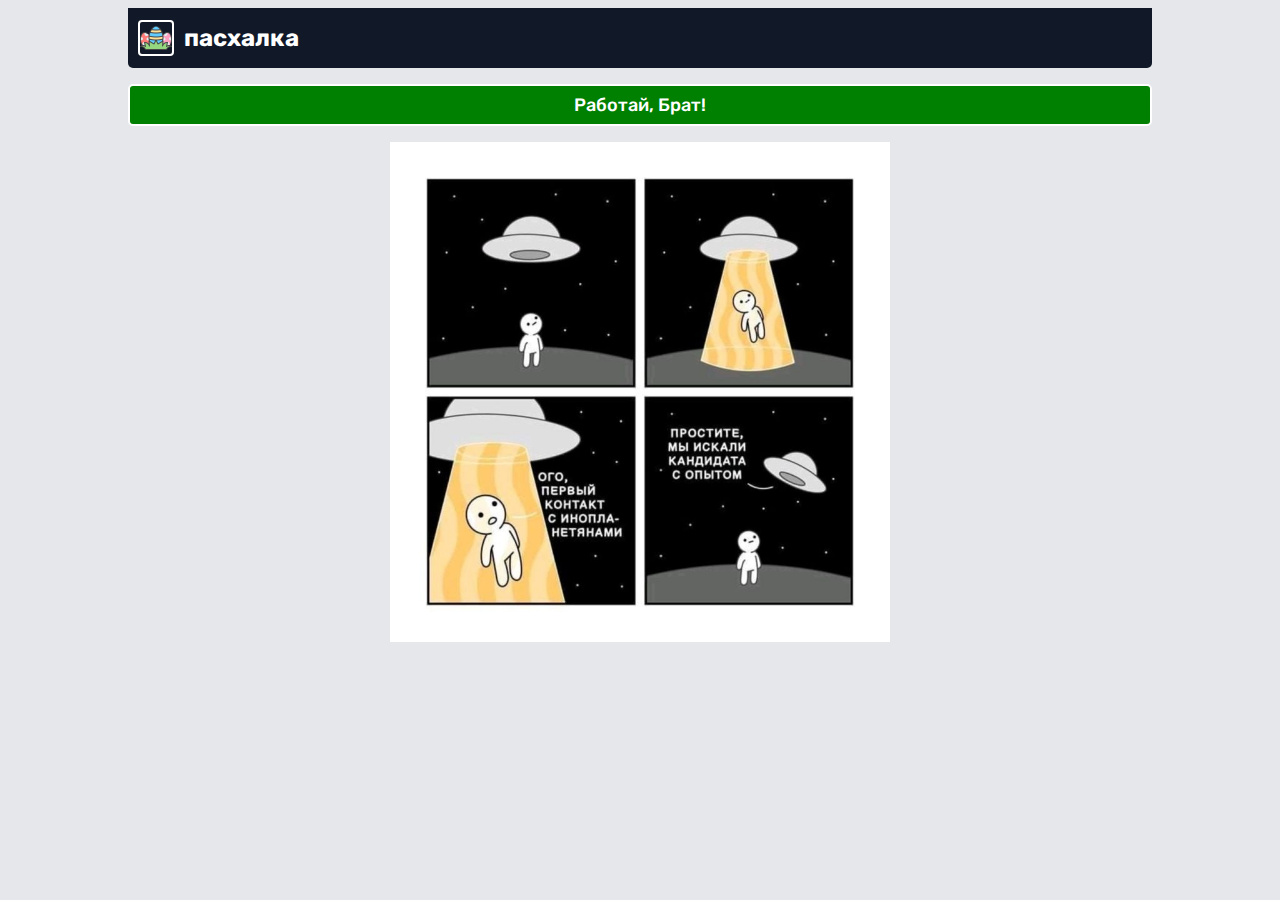
<file: go_work.html>
<!DOCTYPE html>
<html lang="en">
  <head>
    <meta charset="UTF-8" />
    <meta name="viewport" content="width=device-width, initial-scale=1.0" />
    <link
      rel="stylesheet"
      type="text/css"
      href="https://necolas.github.io/normalize.css/8.0.1/normalize.css"
    />
    <link rel="stylesheet" href="style_dashboard_2.css" />
    <title>Работай, Брат!</title>
  </head>
  <body>
    <div class="container">
      <div class="main">
        <div class="main_container">
          <div class="header">
            <img src="./img/eggs.png" alt="" />
            <h2>пасхалка</h2>
          </div>

          <div class="info" style="background-color: green">Работай, Брат!</div>

          <div class="qwe">
            <img src="./img/ufo.jpg" alt="" style="width: 500px" />
          </div>
        </div>
      </div>
    </div>
  </body>
</html>
</file>
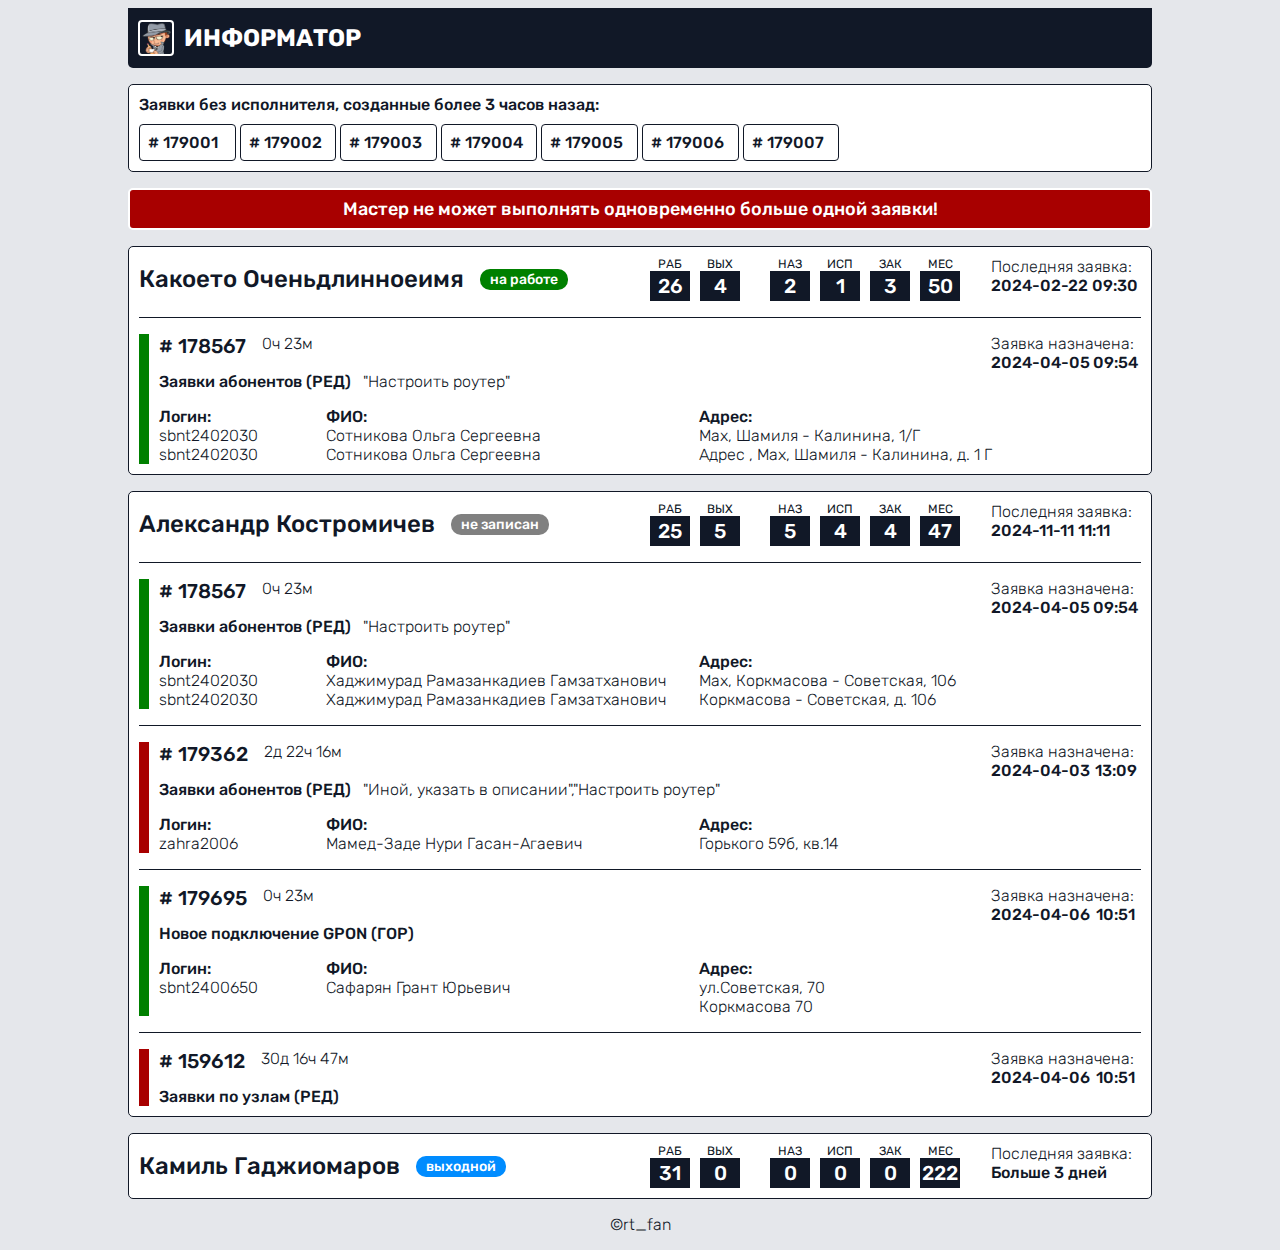
<file: index_dashboard_2.html>
<!DOCTYPE html>
<html lang="en">
  <head>
    <meta charset="UTF-8" />
    <meta name="viewport" content="width=device-width, initial-scale=1.0" />
    <link
      rel="stylesheet"
      type="text/css"
      href="https://necolas.github.io/normalize.css/8.0.1/normalize.css"
    />
    <link rel="stylesheet" href="style_dashboard_2.css" />
    <title>Subnet Информатор</title>
  </head>
  <body>
    <div class="container">
      <div class="main">
        <div class="main_container">
          <div class="header">
            <img src="./img/spy.png" alt="" />
            <h2>ИНФОРМАТОР</h2>
          </div>

          <div class="long_time_tasks">
            <div class="description">
              Заявки без исполнителя, созданные более 3 часов назад:
            </div>
            <div class="task_list">
              <a href="#"># 179001</a>
              <a href="#"># 179002</a>
              <a href="#"># 179003</a>
              <a href="#"># 179004</a>
              <a href="#"># 179005</a>
              <a href="#"># 179006</a>
              <a href="#"># 179007</a>
            </div>
          </div>

          <div class="info">
            Мастер не может выполнять одновременно больше одной заявки!
          </div>

          <div class="main_block">
            <!-- Весь блок с заявкой -->

            <div class="block_title">
              <!-- блок заголовка -->

              <div class="title_left">
                <!-- заголовок слева -->
                <div class="title_left_name">Какоето Оченьдлинноеимя</div>
                <div class="title_left_state_work">на работе</div>
                <!-- <div class="title_left_name_and_state"></div> -->
              </div>

              <div class="title_centr">
                <div class="title_left_days">
                  <!-- блок рабочих и нерабочих дней -->

                  <div class="count_workday">
                    <!-- на работе -->
                    <div class="count_workday_description">РАБ</div>
                    <div class="count_workday_number">26</div>
                  </div>

                  <div class="count_weekend">
                    <!-- выходной -->
                    <div class="count_weekend_description">ВЫХ</div>
                    <div class="count_weekend_number">4</div>
                  </div>
                </div>

                <div class="title_left_count">
                  <!-- блок счётчики заявок -->

                  <div class="count_assigned">
                    <!-- назначен -->
                    <div class="count_assigned_description">НАЗ</div>
                    <a href="#"><div class="count_assigned_number">2</div></a>
                  </div>

                  <div class="count_in_progress">
                    <!-- в исполнении -->
                    <div class="count_in_progress_description">ИСП</div>
                    <a href="#"
                      ><div class="count_in_progress_number">1</div></a
                    >
                  </div>

                  <div class="count_completed">
                    <!-- выполнено -->
                    <div class="count_completed_description">ЗАК</div>
                    <a href="#"><div class="count_completed_number">3</div></a>
                  </div>

                  <div class="count_all_in_mount">
                    <!-- выполнено за месяц -->
                    <div class="count_all_in_mount_description">MEC</div>
                    <a href="#"
                      ><div class="count_all_in_mount_number">50</div></a
                    >
                  </div>
                </div>
              </div>

              <div class="title_right">
                <!-- заголовок справа -->

                <div class="title_right_description">
                  <!-- описание для последней заявки -->
                  Последняя заявка:
                </div>
                <div class="title_right_datetime">
                  <!-- дата и время последней заявки -->
                  2024-02-22 09:30
                </div>
              </div>
            </div>

            <div class="block_tasks">
              <!-- Блок с заявкой -->
              <div class="task_state_true">
                <!-- цвет состояния заявки -->
              </div>

              <div class="tasks">
                <!-- заявка -->
                <div class="task_title">
                  <!-- заголовок заявки -->
                  <div class="task_title_left">
                    <!-- заголовок слева -->
                    <div class="title_left_number">
                      <!-- номер заявки -->
                      # 178567
                    </div>
                    <div class="title_left_deltatime">
                      <!-- время прошло с начала заявки -->
                      0ч 23м
                    </div>
                  </div>
                  <div class="task_title_right">
                    <!-- заголовок справа -->
                    <div class="title_right_description">Заявка назначена:</div>
                    <div class="title_right_date">2024-04-05</div>
                    <div class="title_right_time">09:54</div>
                  </div>
                </div>

                <div class="task_type">
                  <!-- тип заявки -->
                  Заявки абонентов (РЕД)
                </div>
                <div class="task_subtype">
                  <!-- подтип заявки -->
                  "Настроить роутер"
                </div>

                <div class="task_info">
                  <!-- информация в заявке -->
                  <div class="task_info_login">
                    <!-- блок с логином -->
                    <div class="login_description">Логин:</div>
                    <div class="login_biling">sbnt2402030</div>
                    <div class="login_operator">sbnt2402030</div>
                  </div>
                  <div class="task_info_name">
                    <!-- блок с ФИО -->
                    <div class="name_description">ФИО:</div>
                    <div class="name_biling">Сотникова Ольга Сергеевна</div>
                    <div class="name_operator">Сотникова Ольга Сергеевна</div>
                  </div>
                  <div class="task_info_address">
                    <!-- блок с адресом -->
                    <div class="address_description">Адрес:</div>
                    <div class="address_biling">
                      Мах, Шамиля - Калинина, 1/Г
                    </div>
                    <div class="address_operator">
                      Адрес , Мах, Шамиля - Калинина, д. 1 Г
                    </div>
                  </div>
                </div>
              </div>
            </div>
          </div>

          <div class="main_block">
            <!-- Весь блок с заявкой -->

            <div class="block_title">
              <!-- блок заголовка -->

              <div class="title_left">
                <!-- заголовок слева -->
                <div class="title_left_name">Александр Костромичев</div>
                <div class="title_left_state_notwork">не записан</div>
                <!-- <div class="title_left_name_and_state"></div> -->
              </div>

              <div class="title_centr">
                <div class="title_left_days">
                  <!-- блок рабочих и нерабочих дней -->

                  <div class="count_workday">
                    <!-- на работе -->
                    <div class="count_workday_description">РАБ</div>
                    <div class="count_workday_number">25</div>
                  </div>

                  <div class="count_weekend">
                    <!-- выходной -->
                    <div class="count_weekend_description">ВЫХ</div>
                    <div class="count_weekend_number">5</div>
                  </div>
                </div>

                <div class="title_left_count">
                  <!-- блок счётчики заявок -->

                  <div class="count_assigned">
                    <!-- назначен -->
                    <div class="count_assigned_description">НАЗ</div>
                    <a href="#"><div class="count_assigned_number">5</div></a>
                  </div>

                  <div class="count_in_progress">
                    <!-- в исполнении -->
                    <div class="count_in_progress_description">ИСП</div>
                    <a href="#"
                      ><div class="count_in_progress_number">4</div></a
                    >
                  </div>

                  <div class="count_completed">
                    <!-- выполнено -->
                    <div class="count_completed_description">ЗАК</div>
                    <a href="#"><div class="count_completed_number">4</div></a>
                  </div>

                  <div class="count_all_in_mount">
                    <!-- выполнено за месяц -->
                    <div class="count_all_in_mount_description">MEC</div>
                    <a href="#"
                      ><div class="count_all_in_mount_number">47</div></a
                    >
                  </div>
                </div>
              </div>

              <div class="title_right">
                <!-- заголовок справа -->

                <div class="title_right_description">
                  <!-- описание для последней заявки -->
                  Последняя заявка:
                </div>
                <div class="title_right_datetime">
                  <!-- дата и время последней заявки -->
                  2024-11-11 11:11
                </div>
              </div>
            </div>

            <div class="block_tasks">
              <!-- Блок с заявкой -->
              <div class="task_state_true">
                <!-- цвет состояния заявки -->
              </div>

              <div class="tasks">
                <!-- заявка -->
                <div class="task_title">
                  <!-- заголовок заявки -->
                  <div class="task_title_left">
                    <!-- заголовок слева -->
                    <div class="title_left_number">
                      <!-- номер заявки -->
                      # 178567
                    </div>
                    <div class="title_left_deltatime">
                      <!-- время прошло с начала заявки -->
                      0ч 23м
                    </div>
                  </div>
                  <div class="task_title_right">
                    <!-- заголовок справа -->
                    <div class="title_right_description">Заявка назначена:</div>
                    <div class="title_right_date">2024-04-05</div>
                    <div class="title_right_time">09:54</div>
                  </div>
                </div>

                <div class="task_type">
                  <!-- тип заявки -->
                  Заявки абонентов (РЕД)
                </div>
                <div class="task_subtype">
                  <!-- подтип заявки -->
                  "Настроить роутер"
                </div>

                <div class="task_info">
                  <!-- информация в заявке -->
                  <div class="task_info_login">
                    <!-- блок с логином -->
                    <div class="login_description">Логин:</div>
                    <div class="login_biling">sbnt2402030</div>
                    <div class="login_operator">sbnt2402030</div>
                  </div>
                  <div class="task_info_name">
                    <!-- блок с ФИО -->
                    <div class="name_description">ФИО:</div>
                    <div class="name_biling">
                      Хаджимурад Рамазанкадиев Гамзатханович
                    </div>
                    <div class="name_operator">
                      Хаджимурад Рамазанкадиев Гамзатханович
                    </div>
                  </div>
                  <div class="task_info_address">
                    <!-- блок с адресом -->
                    <div class="address_description">Адрес:</div>
                    <div class="address_biling">
                      Мах, Коркмасова - Советская, 106
                    </div>
                    <div class="address_operator">
                      Коркмасова - Советская, д. 106
                    </div>
                  </div>
                </div>
              </div>
            </div>

            <div class="block_tasks">
              <!-- Блок с заявкой -->
              <div class="task_state_false">
                <!-- цвет состояния заявки -->
              </div>

              <div class="tasks">
                <!-- заявка -->
                <div class="task_title">
                  <!-- заголовок заявки -->
                  <div class="task_title_left">
                    <!-- заголовок слева -->
                    <div class="title_left_number">
                      <!-- номер заявки -->
                      # 179362
                    </div>
                    <div class="title_left_deltatime">
                      <!-- время прошло с начала заявки -->
                      2д 22ч 16м
                    </div>
                  </div>
                  <div class="task_title_right">
                    <!-- заголовок справа -->
                    <div class="title_right_description">Заявка назначена:</div>
                    <div class="title_right_date">2024-04-03</div>
                    <div class="title_right_time">13:09</div>
                  </div>
                </div>

                <div class="task_type">
                  <!-- тип заявки -->
                  Заявки абонентов (РЕД)
                </div>
                <div class="task_subtype">
                  <!-- подтип заявки -->
                  "Иной, указать в описании","Настроить роутер"
                </div>

                <div class="task_info">
                  <!-- информация в заявке -->
                  <div class="task_info_login">
                    <!-- блок с логином -->
                    <div class="login_description">Логин:</div>
                    <div class="login_biling">zahra2006</div>
                    <div class="login_operator"></div>
                  </div>
                  <div class="task_info_name">
                    <!-- блок с ФИО -->
                    <div class="name_description">ФИО:</div>
                    <div class="name_biling">Мамед-Заде Нури Гасан-Агаевич</div>
                    <div class="name_operator"></div>
                  </div>
                  <div class="task_info_address">
                    <!-- блок с адресом -->
                    <div class="address_description">Адрес:</div>
                    <div class="address_biling"></div>
                    <div class="address_operator">Горького 59б, кв.14</div>
                  </div>
                </div>
              </div>
            </div>

            <div class="block_tasks">
              <!-- Блок с заявкой -->
              <div class="task_state_true">
                <!-- цвет состояния заявки -->
              </div>

              <div class="tasks">
                <!-- заявка -->
                <div class="task_title">
                  <!-- заголовок заявки -->
                  <div class="task_title_left">
                    <!-- заголовок слева -->
                    <div class="title_left_number">
                      <!-- номер заявки -->
                      # 179695
                    </div>
                    <div class="title_left_deltatime">
                      <!-- время прошло с начала заявки -->
                      0ч 23м
                    </div>
                  </div>
                  <div class="task_title_right">
                    <!-- заголовок справа -->
                    <div class="title_right_description">Заявка назначена:</div>
                    <div class="title_right_date">2024-04-06</div>
                    <div class="title_right_time">10:51</div>
                  </div>
                </div>

                <div class="task_type">
                  <!-- тип заявки -->
                  Новое подключение GPON (ГОР)
                </div>
                <div class="task_subtype">
                  <!-- подтип заявки -->
                </div>

                <div class="task_info">
                  <!-- информация в заявке -->
                  <div class="task_info_login">
                    <!-- блок с логином -->
                    <div class="login_description">Логин:</div>
                    <div class="login_biling"></div>
                    <div class="login_operator">sbnt2400650</div>
                  </div>
                  <div class="task_info_name">
                    <!-- блок с ФИО -->
                    <div class="name_description">ФИО:</div>
                    <div class="name_biling"></div>
                    <div class="name_operator">Сафарян Грант Юрьевич</div>
                  </div>
                  <div class="task_info_address">
                    <!-- блок с адресом -->
                    <div class="address_description">Адрес:</div>
                    <div class="address_biling">ул.Советская, 70</div>
                    <div class="address_operator">Коркмасова 70</div>
                  </div>
                </div>
              </div>
            </div>

            <div class="block_tasks">
              <!-- Блок с заявкой -->
              <div class="task_state_false">
                <!-- цвет состояния заявки -->
              </div>

              <div class="tasks">
                <!-- заявка -->
                <div class="task_title">
                  <!-- заголовок заявки -->
                  <div class="task_title_left">
                    <!-- заголовок слева -->
                    <div class="title_left_number">
                      <!-- номер заявки -->
                      # 159612
                    </div>
                    <div class="title_left_deltatime">
                      <!-- время прошло с начала заявки -->
                      30д 16ч 47м
                    </div>
                  </div>
                  <div class="task_title_right">
                    <!-- заголовок справа -->
                    <div class="title_right_description">Заявка назначена:</div>
                    <div class="title_right_date">2024-04-06</div>
                    <div class="title_right_time">10:51</div>
                  </div>
                </div>

                <div class="task_type">
                  <!-- тип заявки -->
                  Заявки по узлам (РЕД)
                </div>
              </div>
            </div>
          </div>

          <div class="main_block">
            <!-- Весь блок с заявкой -->

            <div class="block_title">
              <!-- блок заголовка -->

              <div class="title_left">
                <!-- заголовок слева -->
                <div class="title_left_name">Камиль Гаджиомаров</div>
                <div class="title_left_state_weekend">выходной</div>
                <!-- <div class="title_left_name_and_state"></div> -->
              </div>

              <div class="title_centr">
                <div class="title_left_days">
                  <!-- блок рабочих и нерабочих дней -->

                  <div class="count_workday">
                    <!-- на работе -->
                    <div class="count_workday_description">РАБ</div>
                    <div class="count_workday_number">31</div>
                  </div>

                  <div class="count_weekend">
                    <!-- выходной -->
                    <div class="count_weekend_description">ВЫХ</div>
                    <div class="count_weekend_number">0</div>
                  </div>
                </div>

                <div class="title_left_count">
                  <!-- блок счётчики заявок -->

                  <div class="count_assigned">
                    <!-- назначен -->
                    <div class="count_assigned_description">НАЗ</div>
                    <a href="#"><div class="count_assigned_number">0</div></a>
                  </div>

                  <div class="count_in_progress">
                    <!-- в исполнении -->
                    <div class="count_in_progress_description">ИСП</div>
                    <a href="#"
                      ><div class="count_in_progress_number">0</div></a
                    >
                  </div>

                  <div class="count_completed">
                    <!-- выполнено -->
                    <div class="count_completed_description">ЗАК</div>
                    <a href="#"><div class="count_completed_number">0</div></a>
                  </div>

                  <div class="count_all_in_mount">
                    <!-- выполнено за месяц -->
                    <div class="count_all_in_mount_description">MEC</div>
                    <a href="#"
                      ><div class="count_all_in_mount_number">222</div></a
                    >
                  </div>
                </div>
              </div>

              <div class="title_right">
                <!-- заголовок справа -->

                <div class="title_right_description">
                  <!-- описание для последней заявки -->
                  Последняя заявка:
                </div>
                <div class="title_right_datetime">
                  <!-- дата и время последней заявки -->
                  Больше 3 дней
                </div>
              </div>
            </div>
          </div>
        </div>
      </div>

      <div class="footer"><a href="go_work.html">© </a>rt_fan</div>
    </div>
  </body>
</html>
</file>
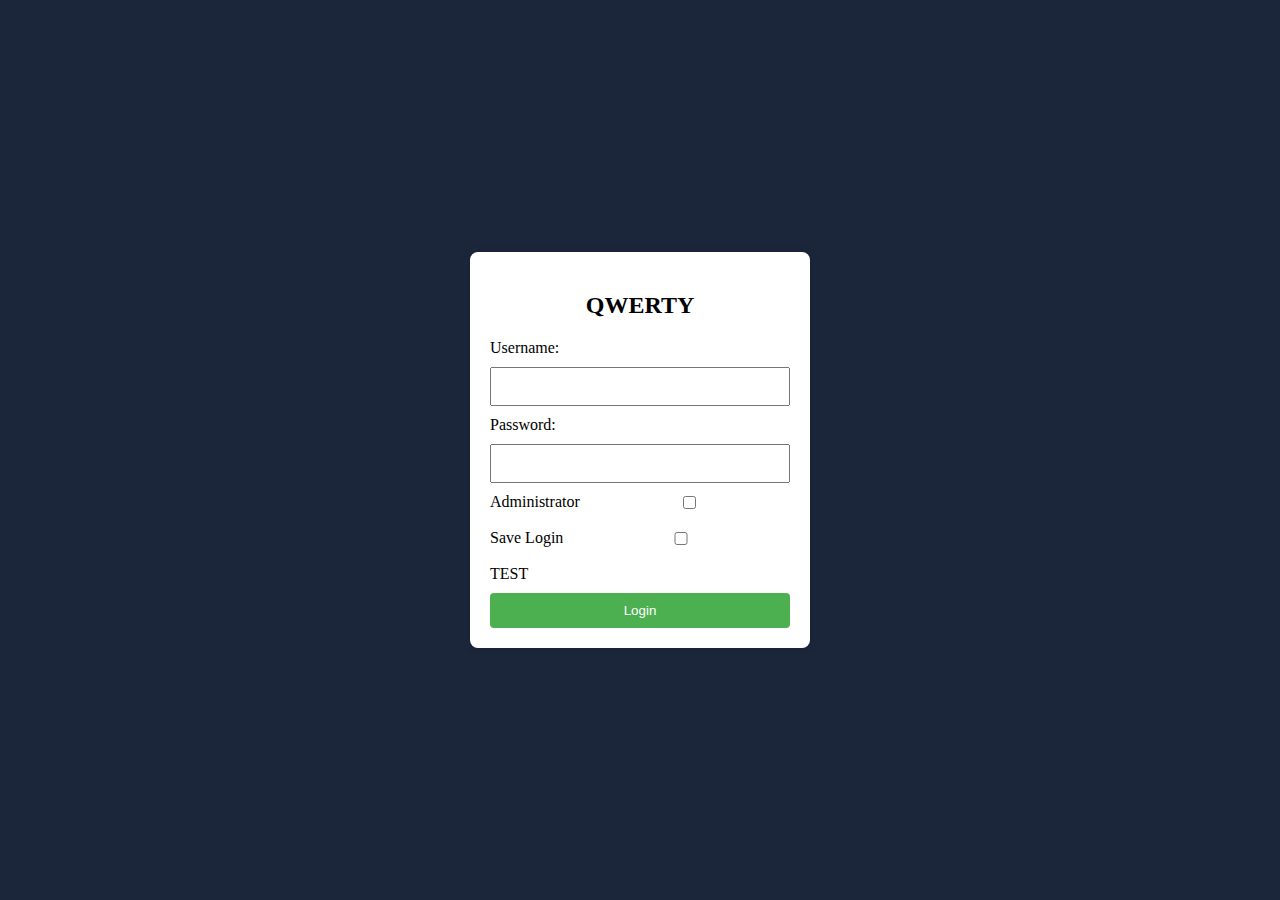
<file: index_gpt.html>
<!DOCTYPE html>
<html lang="en">
<head>
    <meta charset="UTF-8">
    <meta name="viewport" content="width=device-width, initial-scale=1.0">
    <title>Login Page</title>
    <style>
        body {
            font-family: Consolas, Regular;
            margin: 0;
            padding: 0;
            background-color: #1B263B;
            display: flex;
            justify-content: center;
            align-items: center;
            height: 100vh;
        }

        .login-container {
            background-color: #fff;
            padding: 20px;
            border-radius: 8px;
            box-shadow: 0 0 10px rgba(0, 0, 0, 0.1);
            width: 80%;
            max-width: 300px;
            text-align: center;
        }

        .login-container input {
            width: 100%;
            padding: 10px;
            margin-bottom: 10px;
            box-sizing: border-box;
        }

        .login-container button {
            width: 100%;
            padding: 10px;
            background-color: #4caf50;
            color: #fff;
            border: none;
            border-radius: 4px;
            cursor: pointer;
        }

        .login-container label {
            display: flex;
            text-align: left;
            margin-bottom: 10px;
            white-space: nowrap;
        }

        .login-container label input {
            margin-right: 5px;
            align-items:center;
        }

        .login-container label span {
            display:block;
            flex: 1;
            margin-right: 10px;
            width:100px;
        }
    </style>
</head>
<body>
    <div class="login-container">
        <h2>QWERTY</h2>
        <form>
            <label for="username">Username:</label>
            <input type="text" id="username" name="username" required>

            <label for="password">Password:</label>
            <input type="password" id="password" name="password" required>

            <label>
                <span>Administrator</span>
                <input type="checkbox" name="admin">
            </label>

            <label>
                <span>Save Login</span>
                <input type="checkbox" name="save-login">
            </label>
            <label>
                <span>TEST</span>
            </label>


            <button type="submit">Login</button>
        </form>
    </div>
</body>
</html>
</file>
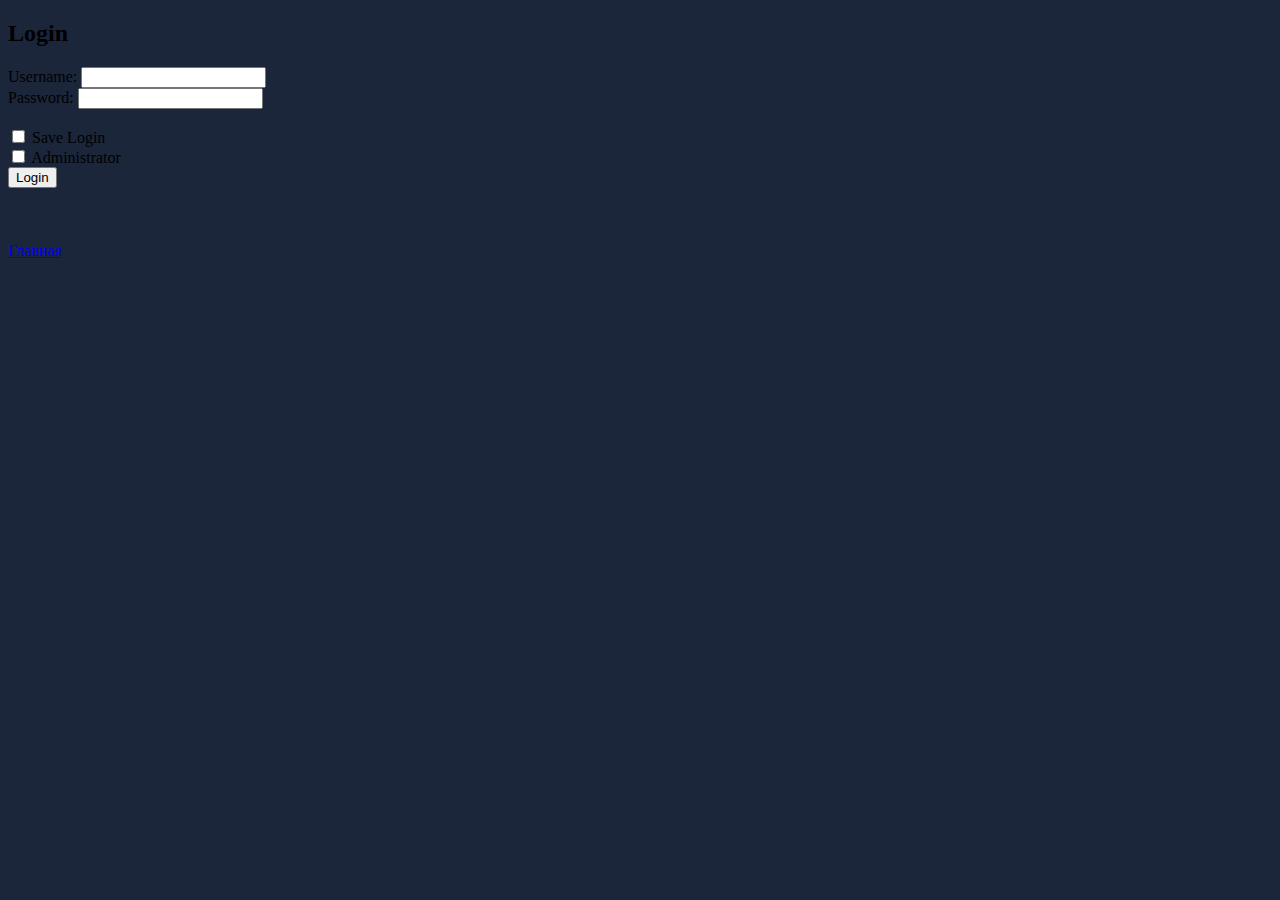
<file: index_gpt_bs.html>
<!doctype html>
<html lang="en">
  <head>
    <meta charset="utf-8">
    <meta name="viewport" content="width=device-width, initial-scale=1">
    <title>Bootstrap demo</title>
    <link href="https://cdn.jsdelivr.net/npm/bootstrap@5.3.1/dist/css/bootstrap.min.css" rel="stylesheet" integrity="sha384-4bw+/aepP/YC94hEpVNVgiZdgIC5+VKNBQNGCHeKRQN+PtmoHDEXuppvnDJzQIu9" crossorigin="anonymous">
    <style>
        h1 {
            color: white;
        }
        img {
            width: 300px;
            margin-bottom: 8px;
        }
    </style>
</head>
  <body style="background-color: #1B263B">
    <div class="container mt-5">
        <div class="card mx-auto" style="max-width: 300px;">
            <div class="card-body">
                <h2 class="card-title">Login</h2>
                <form>
                    <div class="form-group">
                        <label for="username">Username:</label>
                        <input type="text" class="form-control" id="username" name="username" required>
                    </div>

                    <div class="form-group">
                        <label for="password">Password:</label>
                        <input type="text" class="form-control" id="password" name="password" required>
                    </div>

                    <br>

                    <div class="form-check">
                        <input type="checkbox" class="form-check-input" id="save-login" name="save-login">
                        <label class="form-check-label" for="save-login">Save Login</label>
                    </div>

                    <div class="form-check">
                        <input type="checkbox" class="form-check-input" id="admin" name="admin">
                        <label class="form-check-label" for="admin">Administrator</label>
                    </div>

                    <button type="submit" class="btn btn-primary mt-3">Login</button>
                </form>
            </div>
        </div>
    </div>
    <br><br><br><a href="/index.html">Главная</a>
    <script src="https://cdn.jsdelivr.net/npm/bootstrap@5.3.1/dist/js/bootstrap.bundle.min.js" integrity="sha384-HwwvtgBNo3bZJJLYd8oVXjrBZt8cqVSpeBNS5n7C8IVInixGAoxmnlMuBnhbgrkm" crossorigin="anonymous"></script>
    <script src="https://cdn.jsdelivr.net/npm/@popperjs/core@2.11.8/dist/umd/popper.min.js" integrity="sha384-I7E8VVD/ismYTF4hNIPjVp/Zjvgyol6VFvRkX/vR+Vc4jQkC+hVqc2pM8ODewa9r" crossorigin="anonymous"></script>
    <script src="https://cdn.jsdelivr.net/npm/bootstrap@5.3.1/dist/js/bootstrap.min.js" integrity="sha384-Rx+T1VzGupg4BHQYs2gCW9It+akI2MM/mndMCy36UVfodzcJcF0GGLxZIzObiEfa" crossorigin="anonymous"></script>
  </body>
</html>
</file>
<file: style_dashboard_2.css>
@import url("https://fonts.googleapis.com/css2?family=Rubik:ital,wght@0,300..900;1,300..900&display=swap");

body {
  color: #111827;
  font-family: "Rubik", sans-serif;
  font-optical-sizing: auto;
  font-weight: 300;
  font-style: normal;
  background-color: #e5e7eb;
}

.header {
  display: flex;
  align-items: center;
  height: 60px;
  color: #ffffff;
  background-color: #111827;
  border-radius: 0px 0px 5px 5px;
  font-family: "Rubik", sans-serif;
  font-optical-sizing: auto;
  font-weight: 300;
  font-style: normal;
  padding: 0px 10px;
  margin-bottom: 16px;
}
.header img {
  height: 32px;
  width: 32px;
  margin-right: 10px;
  border: 2px solid white;
  border-radius: 4px;
}

.qwe {
  display: flex;
  justify-content: center;
}

.description {
  font-weight: 500;
  margin-bottom: 10px;
}

.task_list {
  display: grid;
  grid-template-columns: repeat(15, 1fr);
  gap: 8px 4px;
}

.long_time_tasks {
  border: 1px solid #111827;
  border-radius: 5px;
  margin-bottom: 16px;
  padding: 10px 10px 10px 10px;
  background-color: white;
}

.long_time_tasks a {
  border: 1px solid #111827;
  border-radius: 4px;
  color: #111827;
  font-weight: 500;
  text-decoration: none;
  padding: 8px;
}

.info {
  display: flex;
  justify-content: center;
  align-items: center;
  border: 2px solid white;
  border-radius: 5px;
  color: rgb(255, 255, 255);
  background-color: rgb(168, 0, 0);
  margin-bottom: 16px;
  font-size: 18px;
  font-weight: 500;
  padding: 8px 16px;
}

/* Блок с заявкой */
.main_block {
  border: 1px solid #111827;
  border-radius: 5px;
  margin-bottom: 16px;
  padding: 10px 10px 10px 10px;
  background-color: white;
}

.main_container {
  margin: 0 auto;
}

/* Блок заголовок */
.block_title {
  display: flex;
  justify-content: space-between;
}

/* Заголовок слева */
.title_left {
  width: 600px;
  display: flex;
  align-items: center;
  /* border: 1px solid rgb(255, 0, 0, 0.2); */
}

.title_left_count a {
  text-decoration: none;
}

/* Имя мастера */
.title_left_name {
  font-size: 24px;
  font-weight: 500;
  margin-right: 16px;
}

/* Состояние работы */
.title_left_state_work {
  display: flex;
  align-items: center;
  height: 21px;
  color: white;
  border-radius: 10px;
  background-color: green;
  font-size: 14px;
  font-weight: 500;
  padding: 0px 10px;
}

.title_left_state_notwork {
  display: flex;
  align-items: center;
  height: 21px;
  color: white;
  border-radius: 10px;
  background-color: rgb(128, 128, 128);
  font-size: 14px;
  font-weight: 500;
  padding: 0px 10px;
}

.title_left_state_weekend {
  display: flex;
  align-items: center;
  height: 21px;
  color: white;
  border-radius: 10px;
  background-color: rgb(0, 140, 255);
  font-size: 14px;
  font-weight: 500;
  padding: 0px 10px;
}

.title_centr {
  display: flex;
  justify-content: flex-start;
  /* border: 1px solid rgb(255, 0, 0, 0.2); */
}

/* Блок выходов на работу */
.title_left_days {
  display: flex;
  font-size: 12px;
  font-weight: 400;
  margin-right: 30px;
}

/* Блоки счетчиков */
.count_workday,
.count_weekend,
.count_assigned,
.count_in_progress,
.count_completed,
.count_all_in_mount {
  text-align: center;
}

/* Счетчики */
.count_workday_number,
.count_weekend_number,
.count_assigned_number,
.count_in_progress_number,
.count_completed_number,
.count_all_in_mount_number {
  display: flex;
  justify-content: center;
  align-items: center;
  width: 40px;
  height: 30px;
  color: white;
  background-color: #111827;
  font-size: 20px;
  font-weight: 500;
}

/* Блок счетчика рабочих дней */
.count_workday,
.count_assigned,
.count_in_progress,
.count_completed {
  margin-right: 10px;
}

/* Счетчики заявок */
.title_left_count {
  display: flex;
  font-size: 12px;
  font-weight: 400;
}

/* Заголовок справа */
.title_right {
  width: 150px;
}

/* Описание для даты последней заявки */
.title_right_description {
  margin: 0px;
}

/* Дата и время последней заявки */
.title_right_datetime {
  font-weight: 500;
}

/* Блок с заявкой */
.block_tasks {
  display: flex;
  border-top: 1px solid #111827;
  margin-top: 16px;
  padding-top: 16px;
}

.task_state_true {
  width: 10px;
  background-color: green;
  margin-right: 10px;
}

.task_state_false {
  width: 10px;
  background-color: rgb(168, 0, 0);
  margin-right: 10px;
}

.tasks {
  width: 100%;
}

.task_title {
  display: flex;
  justify-content: space-between;
}

.task_title_left {
  display: flex;
}

.title_left_number {
  font-size: 20px;
  font-weight: 500;
  margin-right: 16px;
}

.title_left_deltatime {
  font-size: 16px;
}

.task_title_right {
  width: 150px;
  display: grid;
  color: #111827;
  grid-template-areas: "t_descr t_descr" "t_date t_time";
}

.title_right_description {
  grid-area: t_descr;
}

.title_right_date {
  font-weight: 500;
  grid-area: t_date;
}

.title_right_time {
  font-weight: 500;
  grid-area: t_time;
}

.task_type {
  font-weight: 500;
  display: inline-block;
  margin-right: 8px;
}

/* комментарий */

.task_subtype {
  display: inline-block;
}

.task_info {
  display: flex;
  margin-top: 16px;
  font-size: 16px;
}

.task_info_login {
  width: 300px;
}

.task_info_name {
  width: 400px;
}

.task_info_address {
  width: 550px;
  /* border: 1px solid rgb(255, 0, 0, 0.2); */
}

.login_description,
.name_description,
.address_description {
  font-weight: 500;
}

.footer {
  display: flex;
  justify-content: center;
  align-items: center;
  margin-bottom: 16px;
}

.footer a {
  color: #111827;
  text-decoration: none;
}

@media (min-width: 1920px) {
  .main_container {
    width: 1480px;
  }
  .title_left {
    width: 35%;
  }

  /* .footer::after {
    content: "&nbsp;- 1920px";
  } */
}

@media (max-width: 1920px) {
  .main_container {
    width: 1480px;
  }
  .title_left {
    width: 35%;
  }

  /* .footer::after {
    content: "- 1920px";
  } */
}

@media (max-width: 1536px) {
  .main_container {
    width: 1024px;
  }

  .task_list {
    grid-template-columns: repeat(10, 1fr);
    gap: 8px 4px;
  }

  .title_left {
    flex-basis: 48%;
  }

  .task_info {
    font-size: 16px;
  }

  .task_info_login {
    width: 17%;
  }

  .task_info_name {
    width: 38%;
  }

  .task_info_address {
    width: 44%;
  }

  /* .footer::after {
    content: "&nbsp;- 1536px";
  } */
}

@media (max-width: 1026px) {
  .main_container {
    width: 758px;
  }

  .task_list {
    grid-template-columns: repeat(7, 1fr);
    gap: 8px 4px;
  }

  .title_left {
    /* width: 75%; */
    flex-basis: 38%;
    display: flex;
    flex-direction: column;
    align-items: flex-start;
  }

  .title_left_name {
    font-size: 18px;
    font-weight: 600;
    margin-bottom: 4px;
  }

  .title_left_state_work,
  .title_left_state_notwork,
  .title_left_state_weekend {
    display: flex;
    align-items: center;
    height: 14px;
    font-size: 10px;
    font-weight: 500;
  }

  /* Счетчики */
  .count_workday_number,
  .count_weekend_number,
  .count_assigned_number,
  .count_in_progress_number,
  .count_completed_number,
  .count_all_in_mount_number {
    width: 30px;
    height: 25px;
    font-size: 16px;
    font-weight: 500;
  }
  .title_left_days {
    margin-right: 20px;
  }

  .task_info {
    display: grid;
    gap: 8px 0px;
    grid-template-columns: 1fr 2fr;
    grid-template-areas: "login name" "address address";
    font-size: 16px;
  }

  .task_info_login {
    width: 100%;
    /* border: 1px solid rgb(252, 185, 185, 0.5); */
    grid-area: login;
  }

  .task_info_name {
    width: 100%;
    /* border: 1px solid rgb(252, 185, 185, 0.5); */
    grid-area: name;
  }

  .task_info_address {
    width: 100%;
    /* border: 1px solid rgb(252, 185, 185, 0.5); */
    grid-area: address;
  }

  /* .footer::after {
    content: "&nbsp;- 1026px";
  } */
}

@media (max-width: 768px) {
  .main_container {
    width: 640px;
  }

  .task_list {
    grid-template-columns: repeat(5, 1fr);
    gap: 8px 4px;
  }

  .block_title {
    display: grid;
    grid-template-columns: 2fr 1fr;
    grid-template-areas: "name date" "counts counts";
  }

  .title_left {
    grid-area: name;
    width: 100%;
    flex-direction: row;
  }

  .title_left_name {
    font-size: 18px;
    font-weight: 600;
    margin-bottom: 2px;
  }

  .title_left_state_work,
  .title_left_state_notwork,
  .title_left_state_weekend {
    display: flex;
    align-items: center;
    height: 18px;
    font-size: 12px;
    font-weight: 500;
  }

  .title_centr {
    grid-area: counts;
  }

  /* Счетчики */
  .count_workday_number,
  .count_weekend_number,
  .count_assigned_number,
  .count_in_progress_number,
  .count_completed_number,
  .count_all_in_mount_number {
    width: 30px;
    height: 25px;
    font-size: 16px;
    font-weight: 500;
  }

  .title_right {
    grid-area: date;
    justify-self: end;
  }

  .task_info {
    font-size: 16px;
  }

  /* .footer::after {
    content: "&nbsp;- 758px";
  } */
}

@media (max-width: 660px) {
  .main_container {
    width: 360px;
  }

  .task_list {
    grid-template-columns: repeat(3, 1fr);
    gap: 8px 4px;
  }

  .info {
    font-size: 14px;
  }

  .block_title {
    display: grid;
    gap: 4px;
    grid-template-columns: 2fr 1fr;
    grid-template-areas: "name name" "counts date";
  }

  .title_left {
    justify-content: space-between;
  }

  .title_left_name {
    font-size: 16px;
  }

  .title_left_state_work,
  .title_left_state_notwork,
  .title_left_state_weekend {
    font-size: 10px;
  }
  .title_centr {
    justify-content: center;
  }

  .title_right {
    width: 100%;
    display: flex;
    flex-direction: column;
    font-size: 10px;
    text-align: end;
  }

  .task_title_right {
    display: grid;
    width: 100px;
    grid-template-areas: "r_descr r_descr" "r_date r_time";
    font-size: 10px;
    justify-content: end;
    /* border: 1px solid rgb(255, 0, 0, 0.2); */
  }

  .title_right_description {
    grid-area: r_descr;
  }

  .title_right_date {
    grid-area: r_date;
    margin-right: 3px;
  }

  .title_right_time {
    grid-area: r_time;
  }

  .task_type {
    margin-top: 16px;
  }

  .task_type,
  .task_subtype {
    font-size: 14px;
  }

  .task_info {
    display: flex;
    flex-direction: column;
    font-size: 14px;
  }

  /* .footer::after {
    content: "&nbsp;- 660px";
  } */
}
</file>
